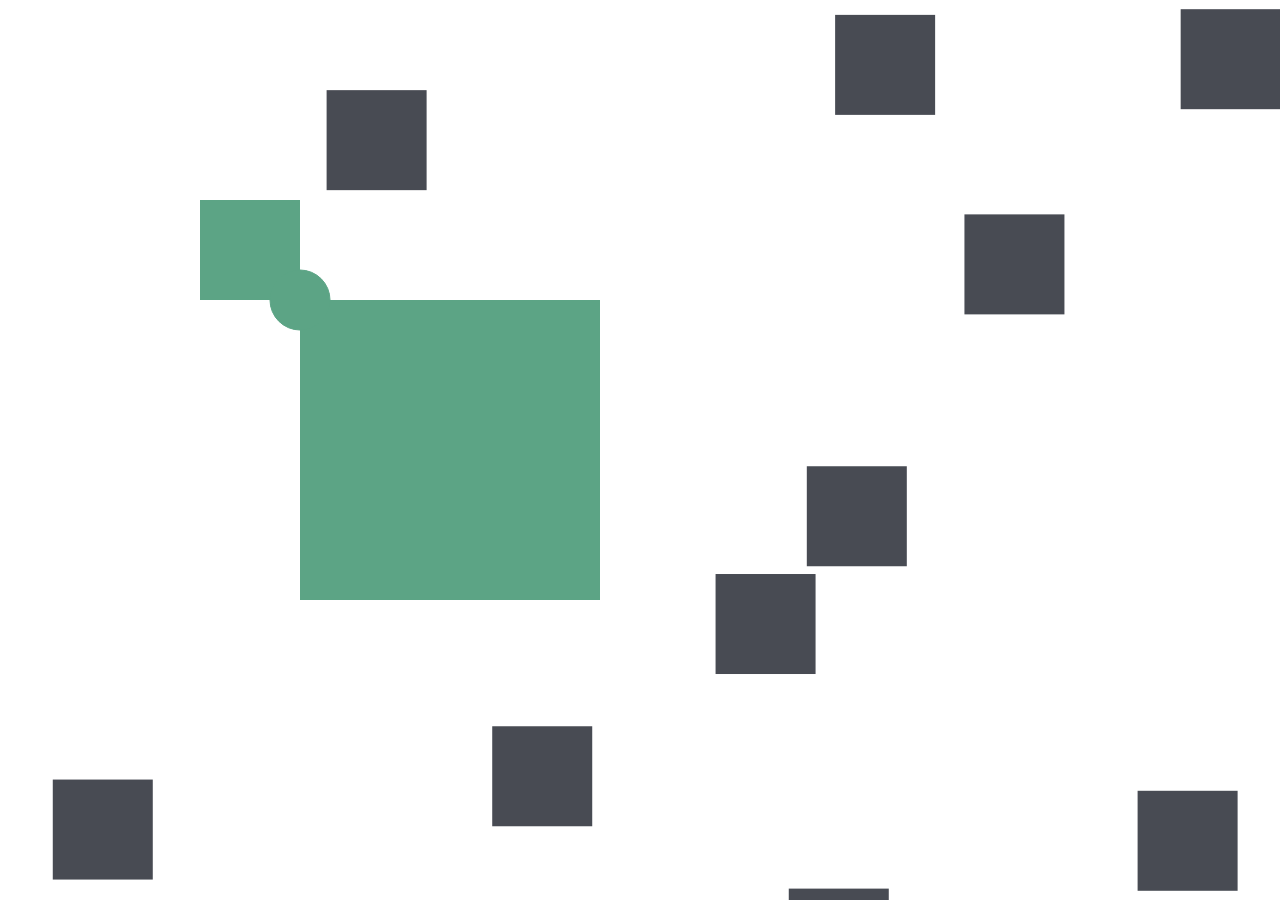
<file: basic.html>
<!DOCTYPE html>
<html lang="en" dir="ltr">
    <head>
        <meta charset="utf-8">
        <meta http-equiv="Content-Language" content="en"/>
        <meta name="viewport" content="width=device-width, initial-scale=1.0, maximum-scale=1.0, user-scalable=no">
        <title>Canvas Experiments - Basic</title>
    </head>
    <body>
        <style>
        body,html{
            padding: 0;
            margin: 0;
        }
        canvas {
            width: 100%;
            height: 100vh;
        }
        </style>
        <canvas id="canvas"></canvas>
        <script type="text/javascript">
        var canvas = document.getElementById('canvas');
        canvas.width = window.innerWidth;
        canvas.height = window.innerHeight;

        var c = canvas.getContext('2d');


         c.fillStyle='#5ca485';
         c.fillRect(200,200,100,100);
         c.fillStyle='#5ca485';
         c.fillRect(300,300,300,300);


         // Line
         /*c.beginPath();
         c.moveTo(50,300);
         c.lineTo(300,100);
         c.lineTo(400,300);
         c.strokeStyle="blue";
         c.stroke();*/

         //Arc / Circle
         c.beginPath();
         c.arc(300,300,30,0,Math.PI * 2,false);
         c.strokeStyle="#5ca485";
         c.fillStyle="#5ca485";
         c.stroke();
         c.fill();



         for(var i=0;i < 10;i++){
           var x=Math.random() * window.innerWidth;
           var y=Math.random() * window.innerHeight;
           c.beginPath();
           /*c.arc(x,y,80,0,Math.PI * 2,false);
           c.strokeStyle="#222";
           c.stroke();*/
           c.fillStyle='rgba(26,30,40,0.8)';
           c.fillRect(x,y,100,100);
         }
        </script>
    </body>
</html>
</file>
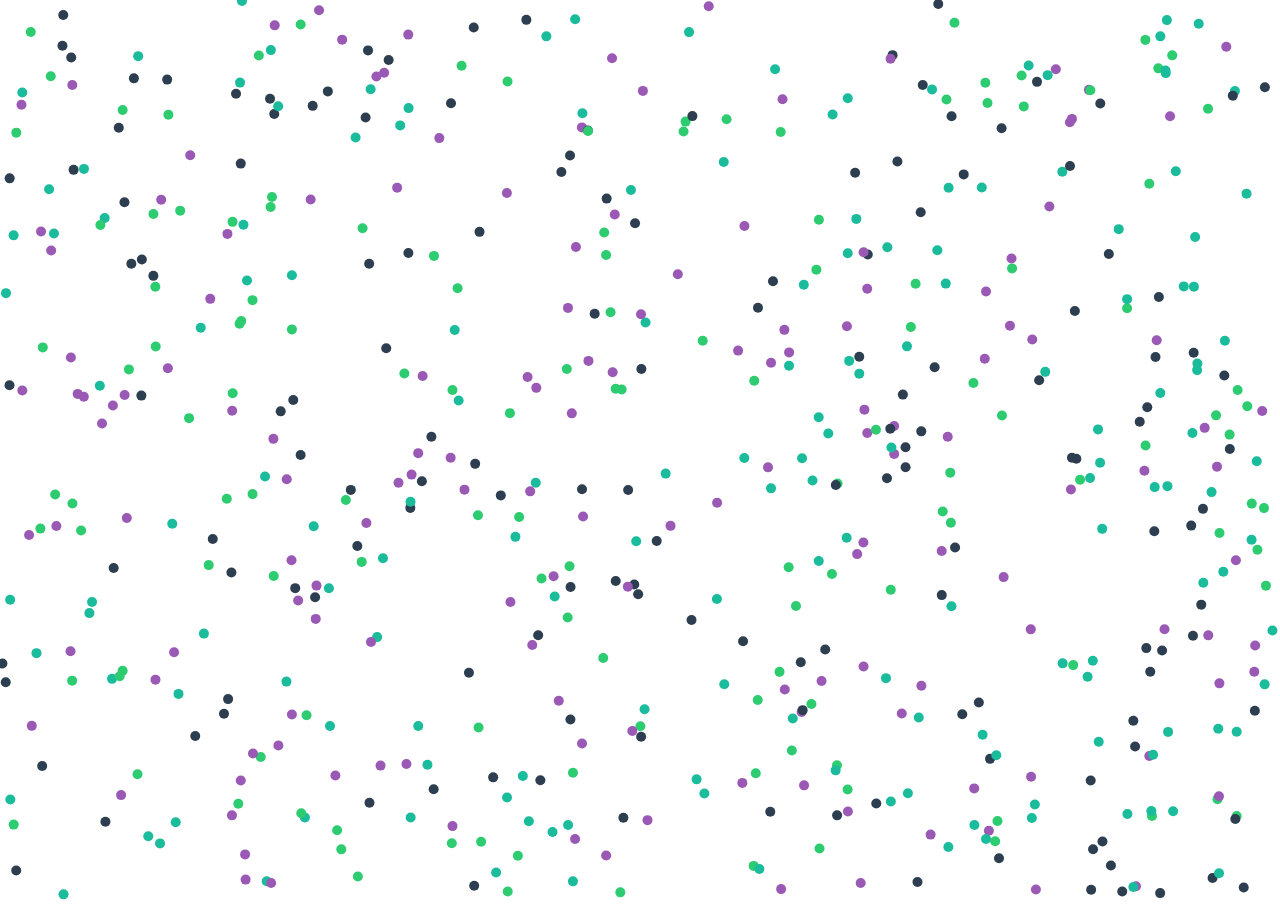
<file: circles-mouse.html>
<!DOCTYPE html>
<html lang="en" dir="ltr">
    <head>
        <meta charset="utf-8">
        <meta http-equiv="Content-Language" content="en"/>
        <meta name="viewport" content="width=device-width, initial-scale=1.0, maximum-scale=1.0, user-scalable=no">
        <title>Canvas Experiments - Basic</title>
    </head>
    <body>
        <style>
        body,html{
            padding: 0;
            margin: 0;
        }
        canvas {
            width: 100%;
            height: 100vh;
        }
        </style>
        <canvas id="canvas"></canvas>
        <script type="text/javascript">
        var canvas = document.getElementById('canvas');
        canvas.width = window.innerWidth;
        canvas.height = window.innerHeight;

        var c = canvas.getContext('2d');

        var mouse = {
            x: undefined,
            y: undefined
        }

        var maxRadius=40;

        var colorArray = [
            '#1abc9c',
            '##34495e',
            '#2ecc71',
            '#9b59b6',
            '#2c3e50'
        ];

        window.addEventListener('mousemove',function(event){
          mouse.x = event.x;
          mouse.y = event.y;
        });

        window.addEventListener('resize', function(){
            canvas.width = window.innerWidth;
            canvas.height = window.innerHeight;

            init();
        });

        function Circle(x,y,dx,dy,radius){
          this.x = x;
          this.y = y;
          this.dx = dx;
          this.dy = dy;
          this.radius = radius;
          this.minRadius = radius;
          this.color= colorArray[Math.floor(Math.random() * colorArray.length)];;

          this.draw = function(){
            c.beginPath();
            c.arc(this.x,this.y,this.radius,0,Math.PI * 2,false);
            c.fillStyle= this.color;
            c.fill();

          }

          this.update = function(){
            if (this.x + this.radius > innerWidth || this.x - this.radius < 0) {
              this.dx= -this.dx;
            }
            if (this.y + this.radius > innerHeight || this.y - this.radius < 0) {
              this.dy= -this.dy;
            }
            this.x += this.dx;
            this.y += this.dy;

           // interactivity
          if (mouse.x - this.x < 60 && mouse.x - this.x > -60 && mouse.y - this.y < 60 && mouse.y - this.y > -60) {
              if (this.radius < maxRadius) {
                  this.radius +=1;
              }
          }
          else if(this.radius > this.minRadius){
              this.radius -=1;
          }

            this.draw();
          }
        }

      var circleArray = [];
        function init(){
            circleArray = [];
            for (var i = 0; i <= 600; i++) {
              var radius = 5;
              var x=Math.random() * (innerWidth - radius) ;
              var y=Math.random() * (innerHeight - radius) ;
              var dx=(Math.random() - 0.5);
              var dy=(Math.random() - 0.5);
              circleArray.push(new Circle(x,y,dx,dy,radius));
            }
        }

        function animate(){
          requestAnimationFrame(animate);
          c.clearRect(0,0,innerWidth,innerHeight);

          for (var i = 0; i <= circleArray.length; i++) {
            circleArray[i].update();
          }
        }
        init();
        animate();
        </script>
    </body>
</html>
</file>
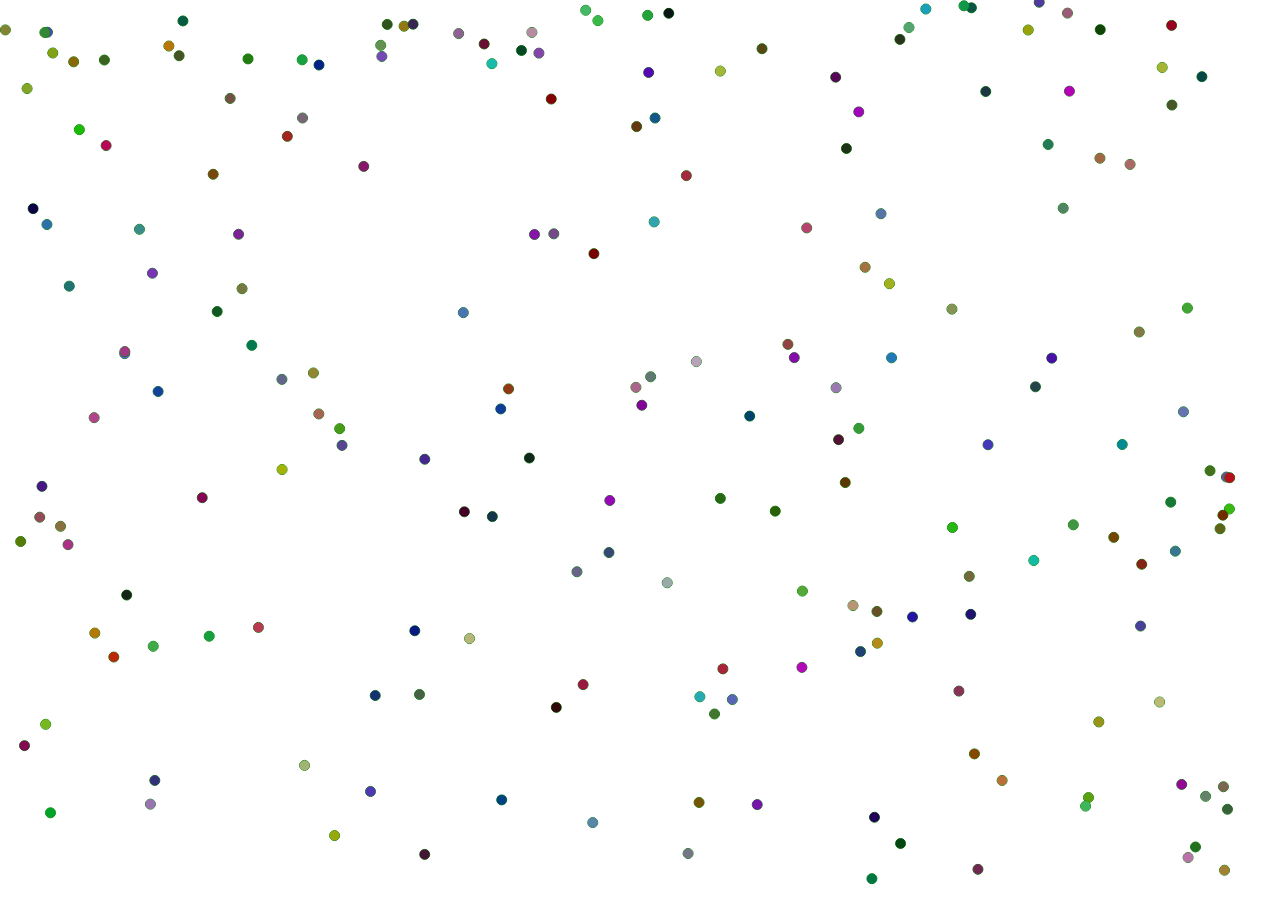
<file: circles.html>
<!DOCTYPE html>
<html lang="en" dir="ltr">
    <head>
        <meta charset="utf-8">
        <meta http-equiv="Content-Language" content="en"/>
        <meta name="viewport" content="width=device-width, initial-scale=1.0, maximum-scale=1.0, user-scalable=no">
        <title>Canvas Experiments - Basic</title>
    </head>
    <body>
        <style>
        body,html{
            padding: 0;
            margin: 0;
        }
        canvas {
            width: 100%;
            height: 100vh;
        }
        </style>
        <canvas id="canvas"></canvas>
        <script type="text/javascript">
        var canvas = document.getElementById('canvas');
        canvas.width = window.innerWidth;
        canvas.height = window.innerHeight;

        var c = canvas.getContext('2d');

        function Circle(x,y,dx,dy,radius){
          this.x = x;
          this.y = y;
          this.dx = dx;
          this.dy = dy;
          this.radius = radius;

          this.draw = function(){
            c.beginPath();
            c.arc(this.x,this.y,this.radius,0,Math.PI * 2,false);
            c.strokeStyle="green";
            c.stroke();
            c.fill();
            c.fillStyle=getRandomColor();
          }

          this.update = function(){
            if (this.x + this.radius > innerWidth || this.x - this.radius < 0) {
              this.dx= -this.dx;
            }
            if (this.y + this.radius > innerHeight || this.y - this.radius < 0) {
              this.dy= -this.dy;
            }
            this.x += this.dx;
            this.y += this.dy;

            this.draw();
          }
        }

        function getRandomColor() {
          var letters = '0123456789ABCDEF';
          var color = '#';
          for (var i = 0; i < 6; i++) {
            color += letters[Math.floor(Math.random() * 12)];
          }
          return color;
        }

        var circleArray = [];

        for (var i = 0; i <= 200; i++) {
          var radius = 5;
          var x=Math.random() * (innerWidth - radius) ;
          var y=Math.random() * (innerHeight - radius) ;
          var dx=(Math.random() - 1);
          var dy=(Math.random() - 1);
          circleArray.push(new Circle(x,y,dx,dy,radius));
        }


        function animate(){
          requestAnimationFrame(animate);
          c.clearRect(0,0,innerWidth,innerHeight);

          for (var i = 0; i <= circleArray.length; i++) {
            circleArray[i].update();
          }
        }
        animate();

        </script>
    </body>
</html>
</file>
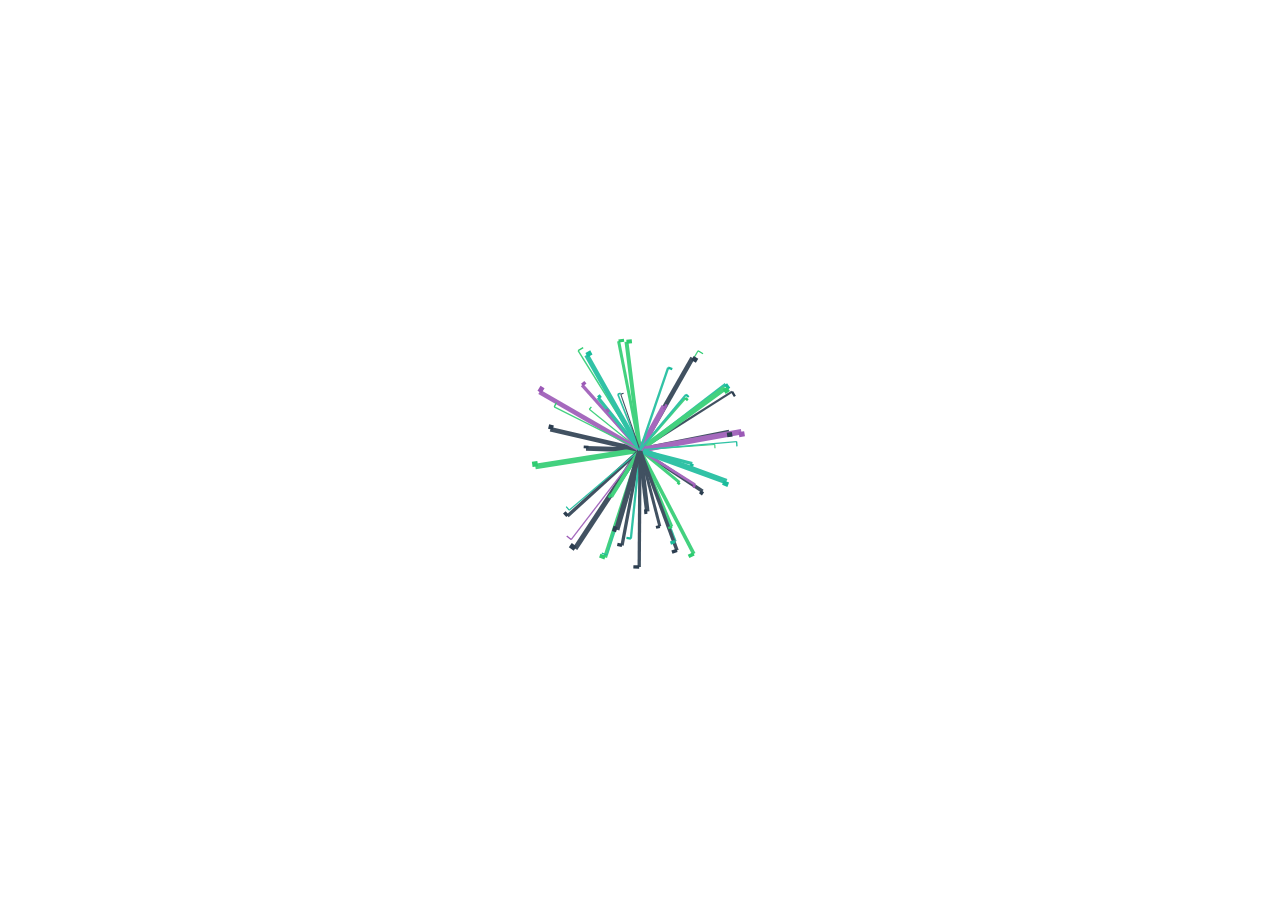
<file: circular-motion.html>
<!doctype html>
<html lang="en">
    <head>
        <meta charset="UTF-8">
        <meta name="viewport" content="width=device-width, user-scalable=no, initial-scale=1.0, maximum-scale=1.0, minimum-scale=1.0">
        <meta http-equiv="X-UA-Compatible" content="ie=edge">
        <title>Circular Motion</title>
        <style>
        body,html{
            padding: 0;
            margin: 0;
        }
        canvas {
            width: 100%;
            height: 100vh;
        }
        </style>
    </head>
    <body>
        <canvas></canvas>
        <script>
        // Initial Setup
        const canvas = document.querySelector('canvas');
        const c = canvas.getContext('2d');

        canvas.width = innerWidth;
        canvas.height = innerHeight;


        // Variables
        const mouse = {
        	x: innerWidth / 2,
        	y: innerHeight / 2
        };

        const colors = [
            '#1abc9c',
            '##34495e',
            '#2ecc71',
            '#9b59b6',
            '#2c3e50'
        ];


        // Event Listeners
        addEventListener('mousemove', event => {
        	mouse.x = event.clientX;
        	mouse.y = event.clientY;
        });

        addEventListener('resize', () => {
        	canvas.width = innerWidth;
        	canvas.height = innerHeight;

        	init();
        });


        // Utility Functions
        function randomIntFromRange(min,max) {
        	return Math.floor(Math.random() * (max - min + 1) + min);
        }

        function randomColor(colors) {
        	return colors[Math.floor(Math.random() * colors.length)];
        }


        // Objects
        function Particle(x, y, radius, color) {
        	this.x = x;
        	this.y = y;
        	this.radius = radius;
        	this.color = color;
        	this.radians = Math.random() * Math.PI * 2;
        	this.velocity = 0.05;
        	this.distanceFromCenter = randomIntFromRange(50, 120);
        	this.lastMouse = {x: this.x, y: this.y};

        	this.update = () => {
        	    const lastPoint = {x: this.x, y: this.y};
        	    // Move points over time
        	    this.radians += this.velocity;

        	    // Drag Effect
        	    this.lastMouse.x += (mouse.x - this.lastMouse.x) * 0.05;
        	    this.lastMouse.y += (mouse.y - this.lastMouse.y) * 0.05;
        	    // Circular Motion
        	    this.x = this.lastMouse.x + Math.cos(this.radians) * this.distanceFromCenter;
        	    this.y = this.lastMouse.y + Math.sin(this.radians) * this.distanceFromCenter;
        		this.draw(lastPoint);
        	};

        	this.draw = lastPoint => {
        		c.beginPath();
        		c.strokeStyle = this.color;
        		c.lineWidth = this.radius;
        		c.moveTo(lastPoint.x, lastPoint.y);
        		c.lineTo(this.x, this.y);
        		c.stroke();
        		c.closePath();
        	};
        }


        // Implementation
        let particles;
        function init() {
        	particles = [];

        	for (let i = 0; i < 50; i++) {
        	    const radius = (Math.random() * 5) + 1;
        	    particles.push(new Particle(canvas.width / 2, canvas.height / 2, radius, randomColor(colors)));
        	}
        }

        // Animation Loop
        function animate() {
        	requestAnimationFrame(animate);
        	c.fillStyle = 'rgba(255, 255, 255, 0.1)';
        	c.fillRect(0, 0, canvas.width, canvas.height);

        	particles.forEach(particle => {
        	    particle.update();
        	});
        }

        init();
        animate();
        console.log(particles);

        </script>
    </body>
</html>
</file>
